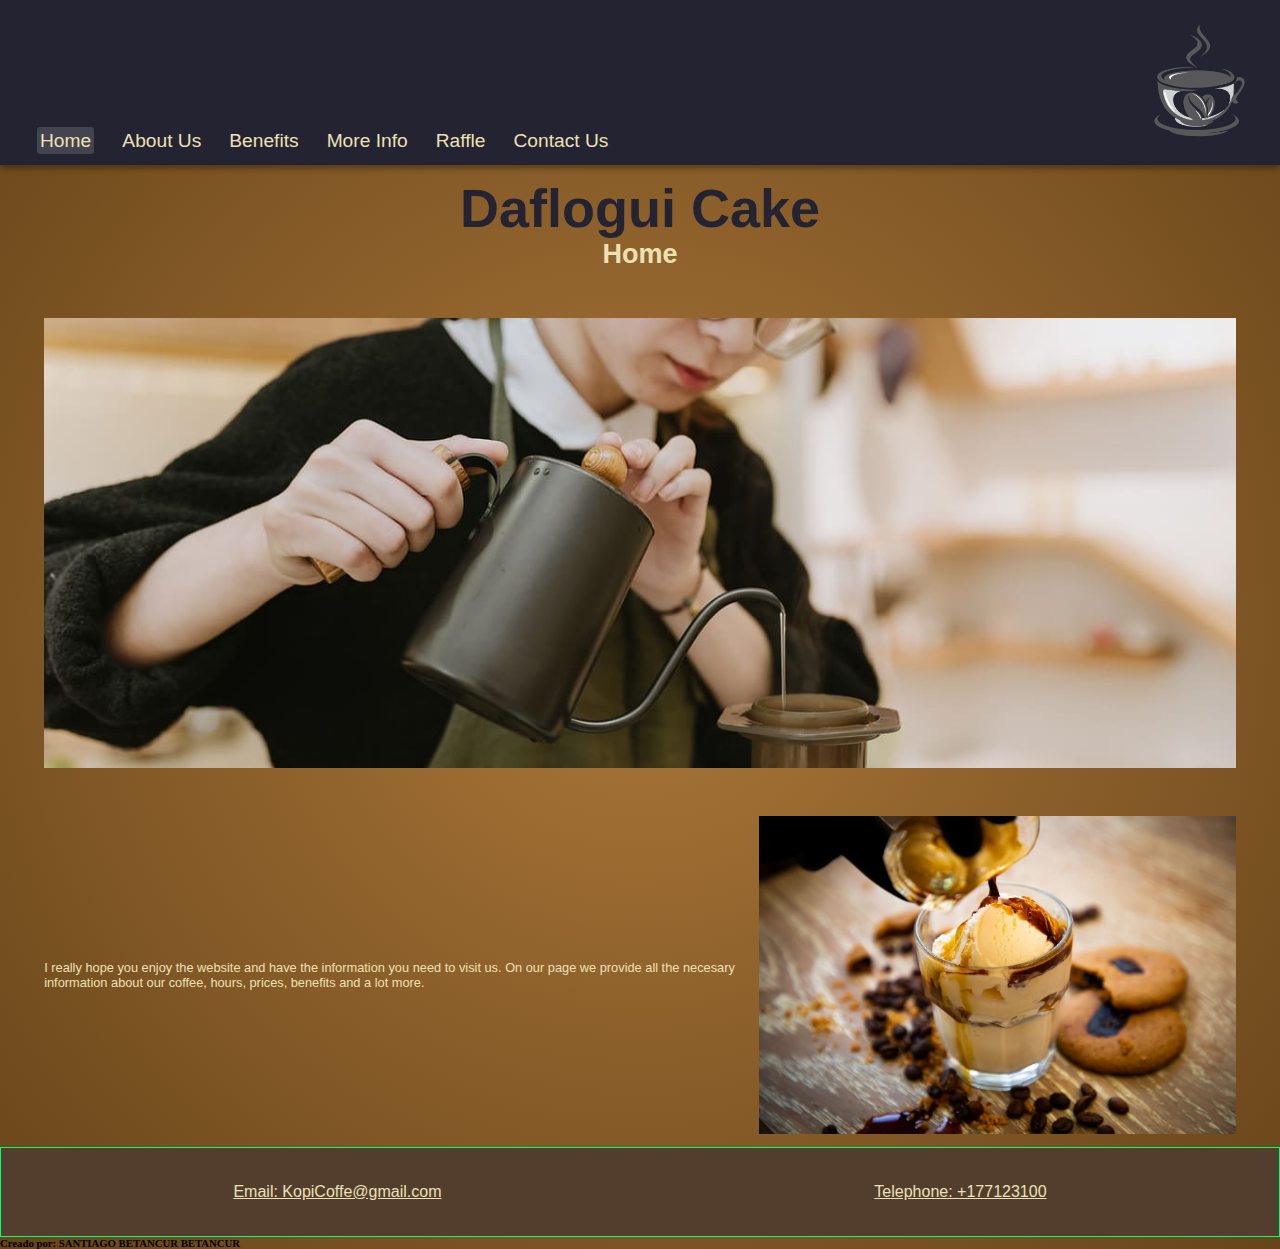
<file: index.html>
<!DOCTYPE html>
<html lang="en">
<head>
    <meta charset="UTF-8">
    <meta http-equiv="X-UA-Compatible" content="IE=edge">
    <meta name="viewport" content="width=device-width, initial-scale=1.0">
    <link rel="stylesheet" href="./Assets/StyleCSS/style.css">
    <link rel="shortcut icon" href="./Assets/Images/icon.png" type="image/x-icon">
    <title>Daflogui Cake| Home</title>
</head>
<body>
    <header>
        <nav id="button_Container">
            <a href="#" id="push">Home</a>
            <a href="./Assets/Pages/aboutUs.html">About Us</a>
            <a href="./Assets/Pages/benefits.html">Benefits</a>
            <a href="./Assets/Pages/moreInfo.html">More Info</a>
            <a href="./Assets/Pages/raffle.html">Raffle</a>
            <a href="./Assets/Pages/contact.html">Contact Us</a>
        </nav>

        <div id="logoNav">
            <img src="./Assets/Images/logo.png" alt="">
        </div>
    </header>

    <main>
        <section class="encabezado">
            <h1 class="titulo">Daflogui Cake</h1>
            <h2 class="subtitulo">Home</h2>
        </section>

        <div class="cont1">
            <img id="imgC1" src="./Assets/Images/making-coffee.jpg" alt=""><!--   -->
        </div>

        <section class="cont2">
            <h4 class="txtHome">I really hope you enjoy the website and have the information you need to visit us. On our page we provide all the necesary information about our coffee, hours, prices, benefits and a lot more.</h4>

            <img id="imgC2" src="./Assets/Images/icecream.jpg" alt="" ><!--  id="imgC2"  -->
        </section>
    </main>

    <footer>
        <section class="footInfo">
            <a href="mailto:KopiCoffe@gmail.com">Email: KopiCoffe@gmail.com</a>
            <a href="tel:+177123100">Telephone: +177123100 </a>
        </section>
        <h6>Creado por: SANTIAGO BETANCUR BETANCUR</h6>   
    </footer>
</body>
</html>
</file>
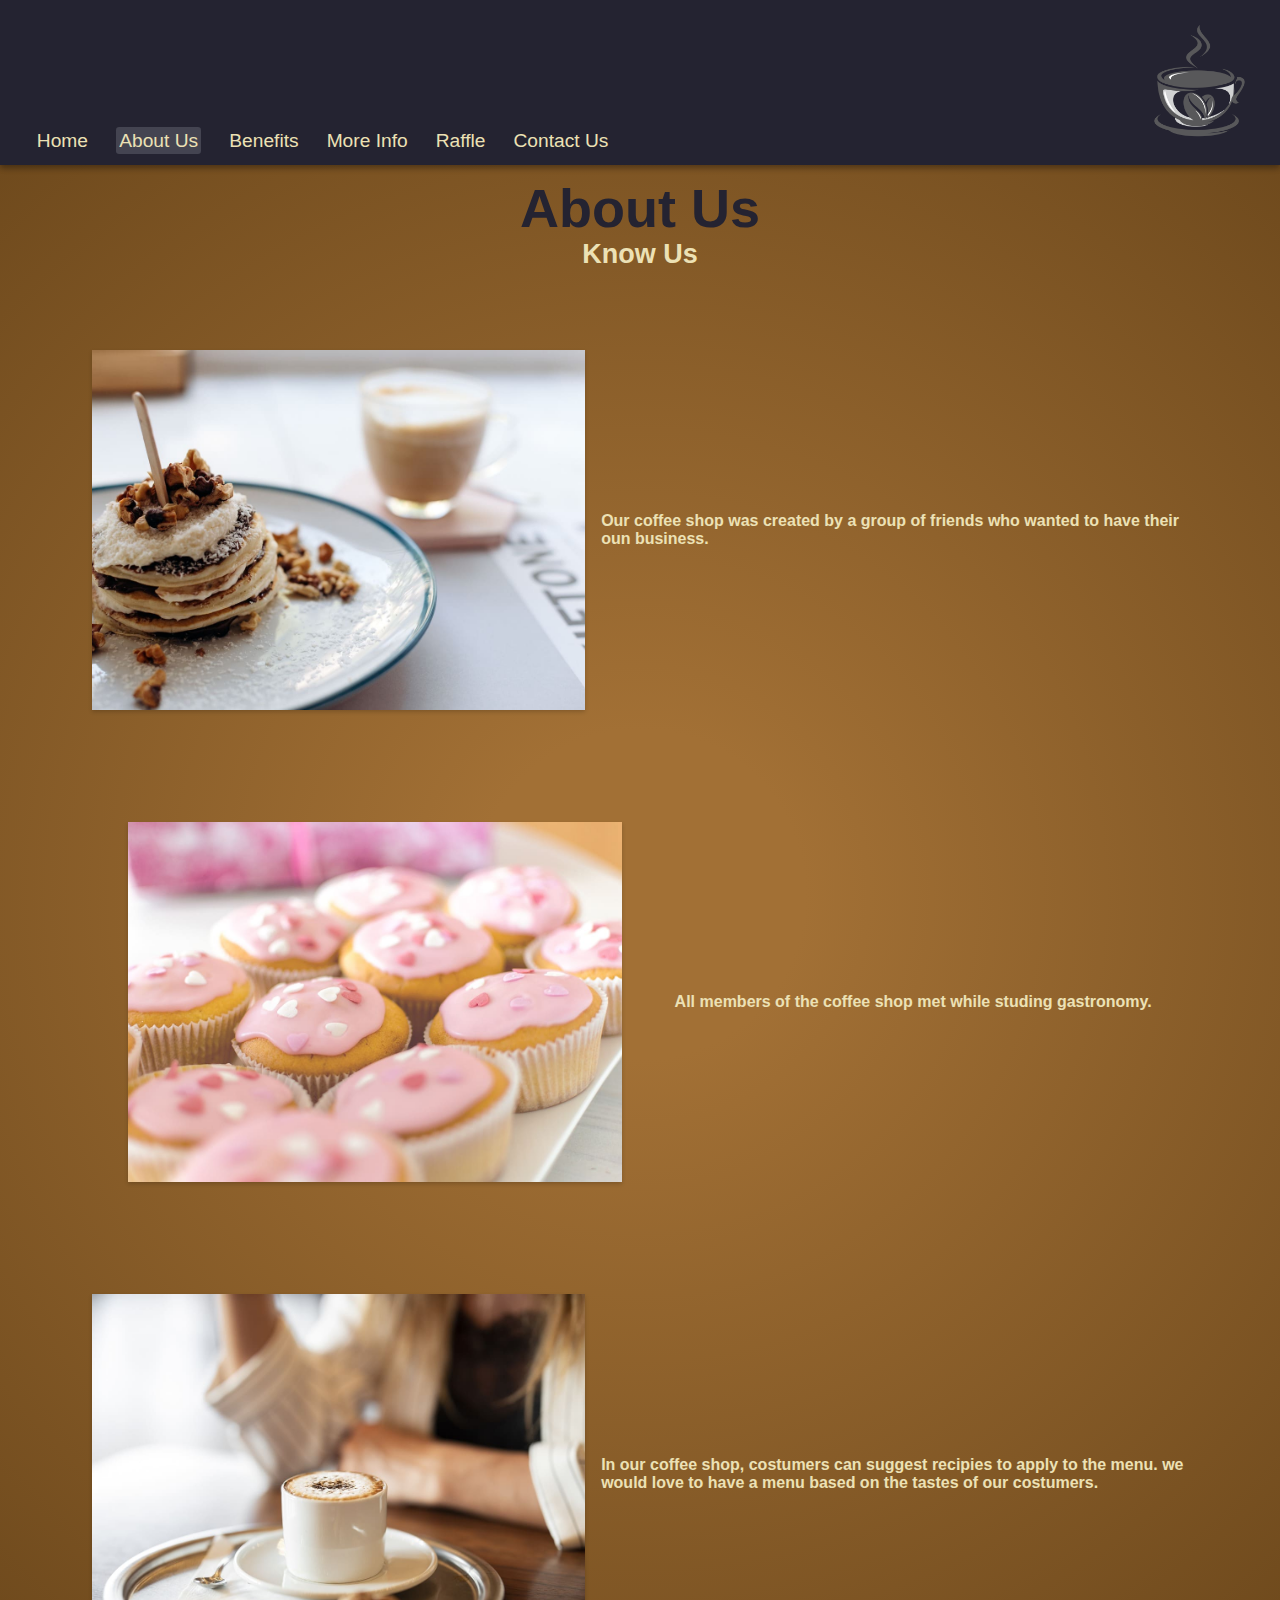
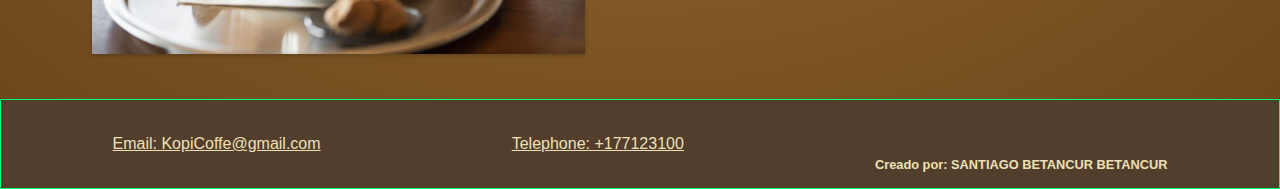
<file: Assets/Pages/aboutUs.html>
<!DOCTYPE html>
<html lang="en">
<head>
    <meta charset="UTF-8">
    <meta http-equiv="X-UA-Compatible" content="IE=edge">
    <meta name="viewport" content="width=device-width, initial-scale=1.0">
    <link rel="stylesheet" href="../StyleCSS/style.css">
    <link rel="shortcut icon" href="../Images/icon.png" type="image/x-icon">
    <title>Daflogui Cake| About Us</title>
</head>
<body>
    <header>
        <nav id="button_Container">
            <a href="../../index.html">Home</a>
            <a href="#" id="push">About Us</a>
            <a href="./benefits.html">Benefits</a>
            <a href="./moreInfo.html">More Info</a>
            <a href="./raffle.html">Raffle</a>
            <a href="./contact.html">Contact Us</a>
        </nav>

        <div id="logoNav">
                <img src="../Images/logo.png" alt="">
        </div>
    </header>



    <main>
        <section class="encabezado">
            <h1 class="titulo">About Us</h1>
            <h2 class="subtitulo">Know Us</h2>
        </section>

        <section class="products">
            <img id="items1" src="../Images/pancakes.jpg" alt="">
            <h4>Our coffee shop was created by a group of friends who wanted to have their oun business.</h4>
        </section>

        <section class="products">
            <img id="items2" src="../Images/mini-cakes.jpg" alt="">
            <h4>All members of the coffee shop met while studing gastronomy.</h4>
        </section>

        <section class="products">
            <img id="items3" src="../Images/womancoffee.jpg" alt="">
            <h4>In our coffee shop, costumers can suggest recipies to apply to the menu. we would love to have a menu based on the tastes of our costumers. </h4>
        </section>

    </main>
    <footer class="footInfo">       
        <a href="mailto:KopiCoffe@gmail.com">Email: KopiCoffe@gmail.com</a>
        <a href="tel:+177123100">Telephone: +177123100 </a>
    
        <h6>Creado por: SANTIAGO BETANCUR BETANCUR</h6>
</footer>
</body>
</html>
</file>
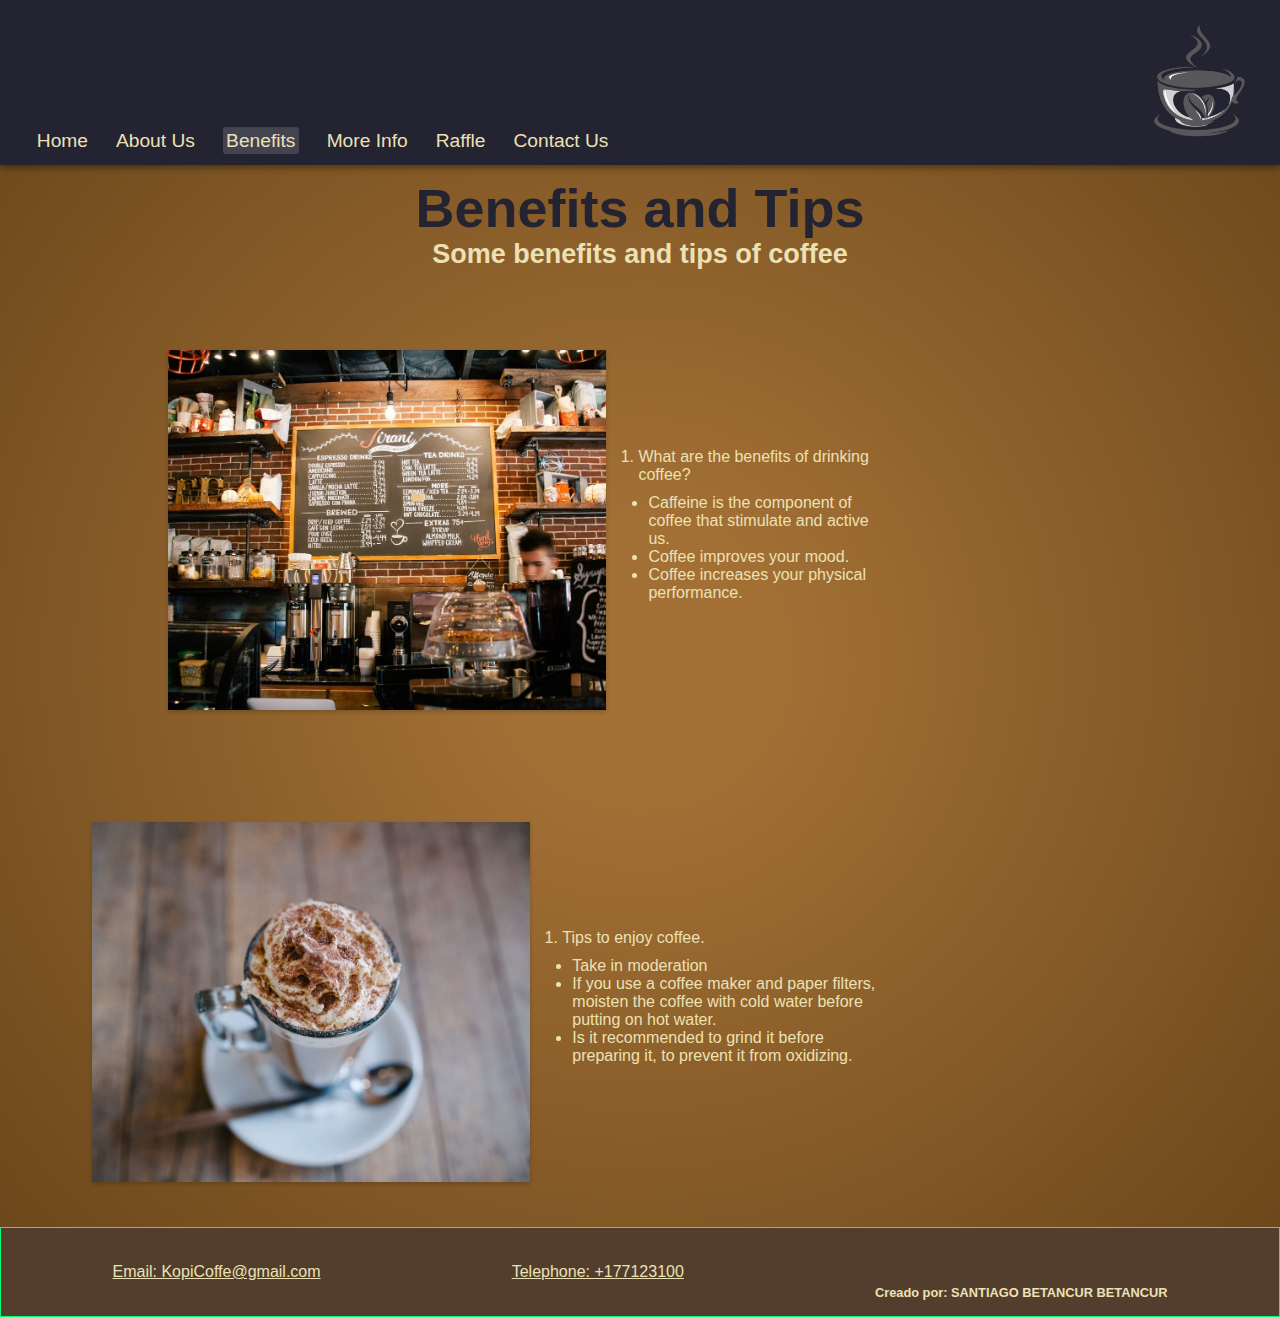
<file: Assets/Pages/benefits.html>
<!DOCTYPE html>
<html lang="en">
<head>
    <meta charset="UTF-8">
    <meta http-equiv="X-UA-Compatible" content="IE=edge">
    <meta name="viewport" content="width=device-width, initial-scale=1.0">
    <link rel="stylesheet" href="../StyleCSS/style.css">
    <link rel="shortcut icon" href="../Images/icon.png" type="image/x-icon">
    <title>Daflogui Cake| Benefits</title>
</head>
<body>
    <header>
        <nav id="button_Container">
            <a href="../../index.html">Home</a>
            <a href="./aboutUs.html">About Us</a>
            <a href="#" id="push">Benefits</a>
            <a href="./moreInfo.html">More Info</a>
            <a href="./raffle.html">Raffle</a>
            <a href="./contact.html">Contact Us</a>
        </nav>

        <div id="logoNav">
                <img src="../Images/logo.png" alt="">
        </div>
    </header>
            
    <main>
        <section class="encabezado">
            <h1 class="titulo">Benefits and Tips</h1>
            <h2 class="subtitulo">Some benefits and tips of coffee</h2>
            </section>
        
        <section class="benefits">
            <img id="whyCoffee" src="../Images/coffee.jpg" alt="">

            <div>
            <ol>
                <li>What are the benefits of drinking coffee?</li>
                    <ul>
                        <li>Caffeine is the component of coffee that stimulate and active us.</li>
                        <li>Coffee improves your mood.</li>
                        <li>Coffee increases your physical performance.</li>
                    </ul>
                </li>
            </ol>
        </div>
        </section>
        
        <section class="benefits">        
                <img id="whyCoffee" src="../Images/cup-coffee.jpg" alt="">
            
            <div>
            <ol>    
                <li>Tips to enjoy coffee.</li>
                <ul>
                    <li>Take in moderation</li>
                    <li>If you use a coffee maker and paper filters, moisten the coffee with cold water before putting on hot water.</li>
                    <li>Is it recommended to grind it before preparing it, to prevent it from oxidizing.</li>
                </ul>
            </ol>
            </div>

        </section>

    </main>
    <footer class="footInfo">       
            <a href="mailto:KopiCoffe@gmail.com">Email: KopiCoffe@gmail.com</a>
            <a href="tel:+177123100">Telephone: +177123100 </a>
        
            <h6>Creado por: SANTIAGO BETANCUR BETANCUR</h6>
    </footer>
</body>
</html>
</file>
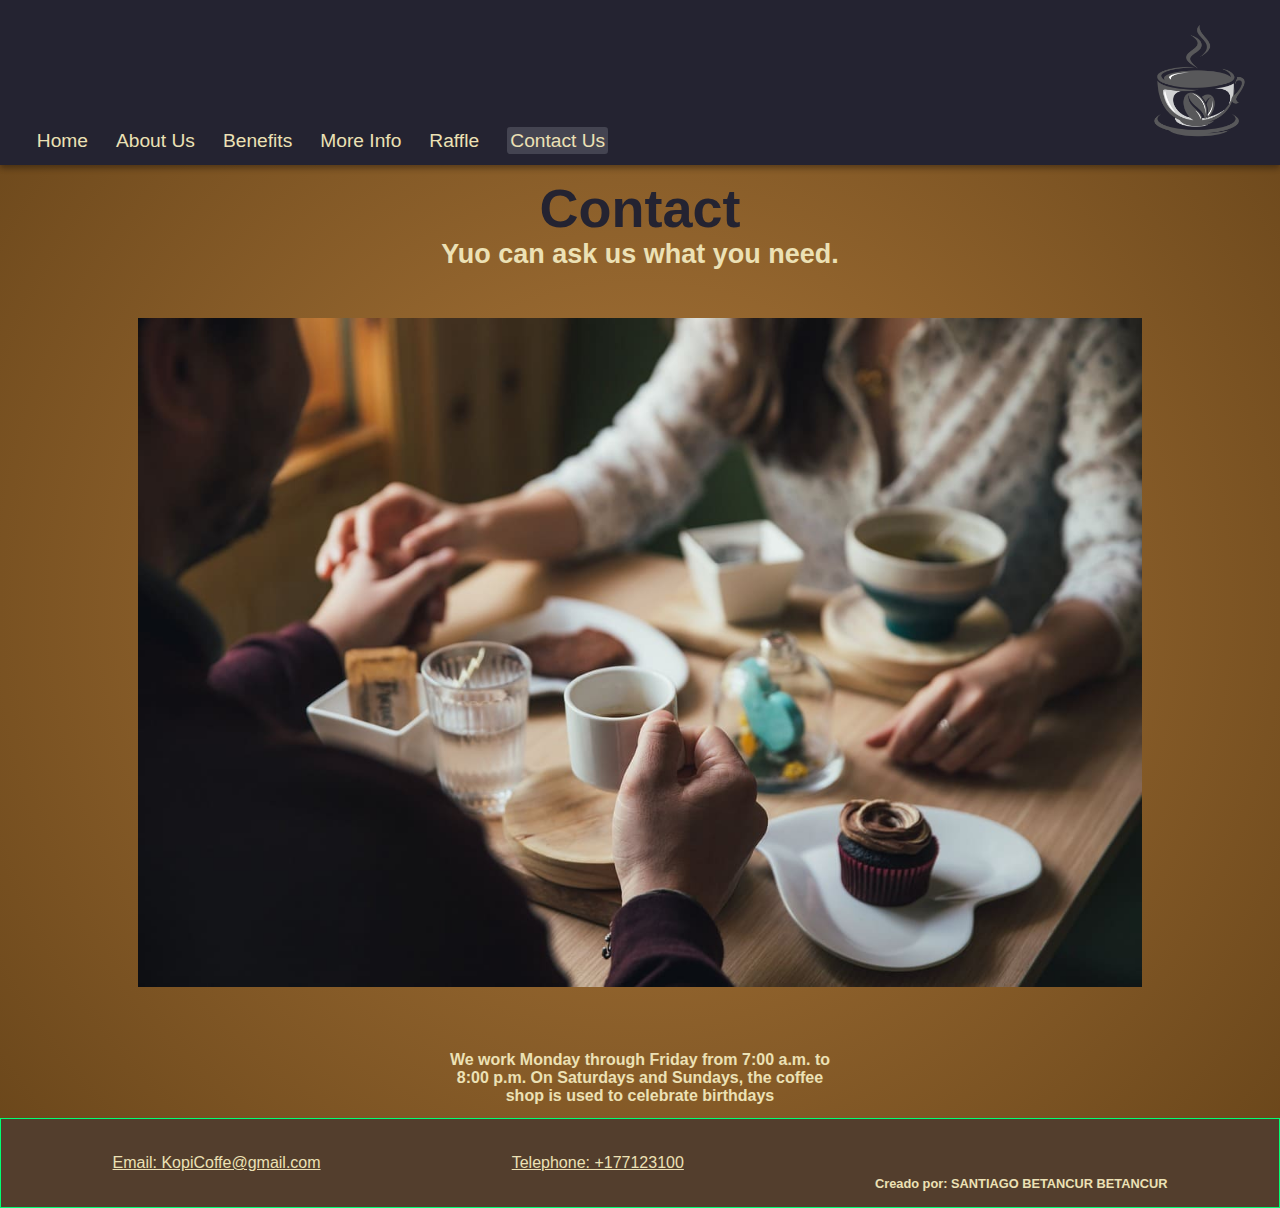
<file: Assets/Pages/contact.html>
<!DOCTYPE html>
<html lang="en">
<head>
    <meta charset="UTF-8">
    <meta http-equiv="X-UA-Compatible" content="IE=edge">
    <meta name="viewport" content="width=device-width, initial-scale=1.0">
    <link rel="stylesheet" href="../StyleCSS/style.css">
    <link rel="shortcut icon" href="../Images/icon.png" type="image/x-icon">
    <title>Daflogui Cake| Contact Us</title>
</head>
<body>
    <header>
        <nav id="button_Container">
            <a href="../../index.html">Home</a>
            <a href="./aboutUs.html">About Us</a>
            <a href="./benefits.html">Benefits</a>
            <a href="./moreInfo.html">More Info</a>
            <a href="./raffle.html">Raffle</a>
            <a href="#" id="push">Contact Us</a>
        </nav>

        <div id="logoNav">
            <img src="../Images/logo.png" alt="">
        </div>

    </header>
        
        <h1 class="titulo"></h1>
        <h2 class="subtitulo"></h2>
    </header>
    <main>
        <section class="encabezado">
            <h1 class="titulo">Contact</h1>
            <h2 class="subtitulo">Yuo can ask us what you need.</h2>
        </section>

        <section class="topImage">
            <img src="../Images/two-people.jpg" alt="">
            <h3>We work Monday through Friday from 7:00 a.m. to 8:00 p.m.
                On Saturdays and Sundays, the coffee shop is used to celebrate birthdays</h3>
        </section>

    </main>
    <footer class="footInfo">       
            <a href="mailto:KopiCoffe@gmail.com">Email: KopiCoffe@gmail.com</a>
            <a href="tel:+177123100">Telephone: +177123100 </a>
        
            <h6>Creado por: SANTIAGO BETANCUR BETANCUR</h6>
    </footer>
</body>
</html>
</file>
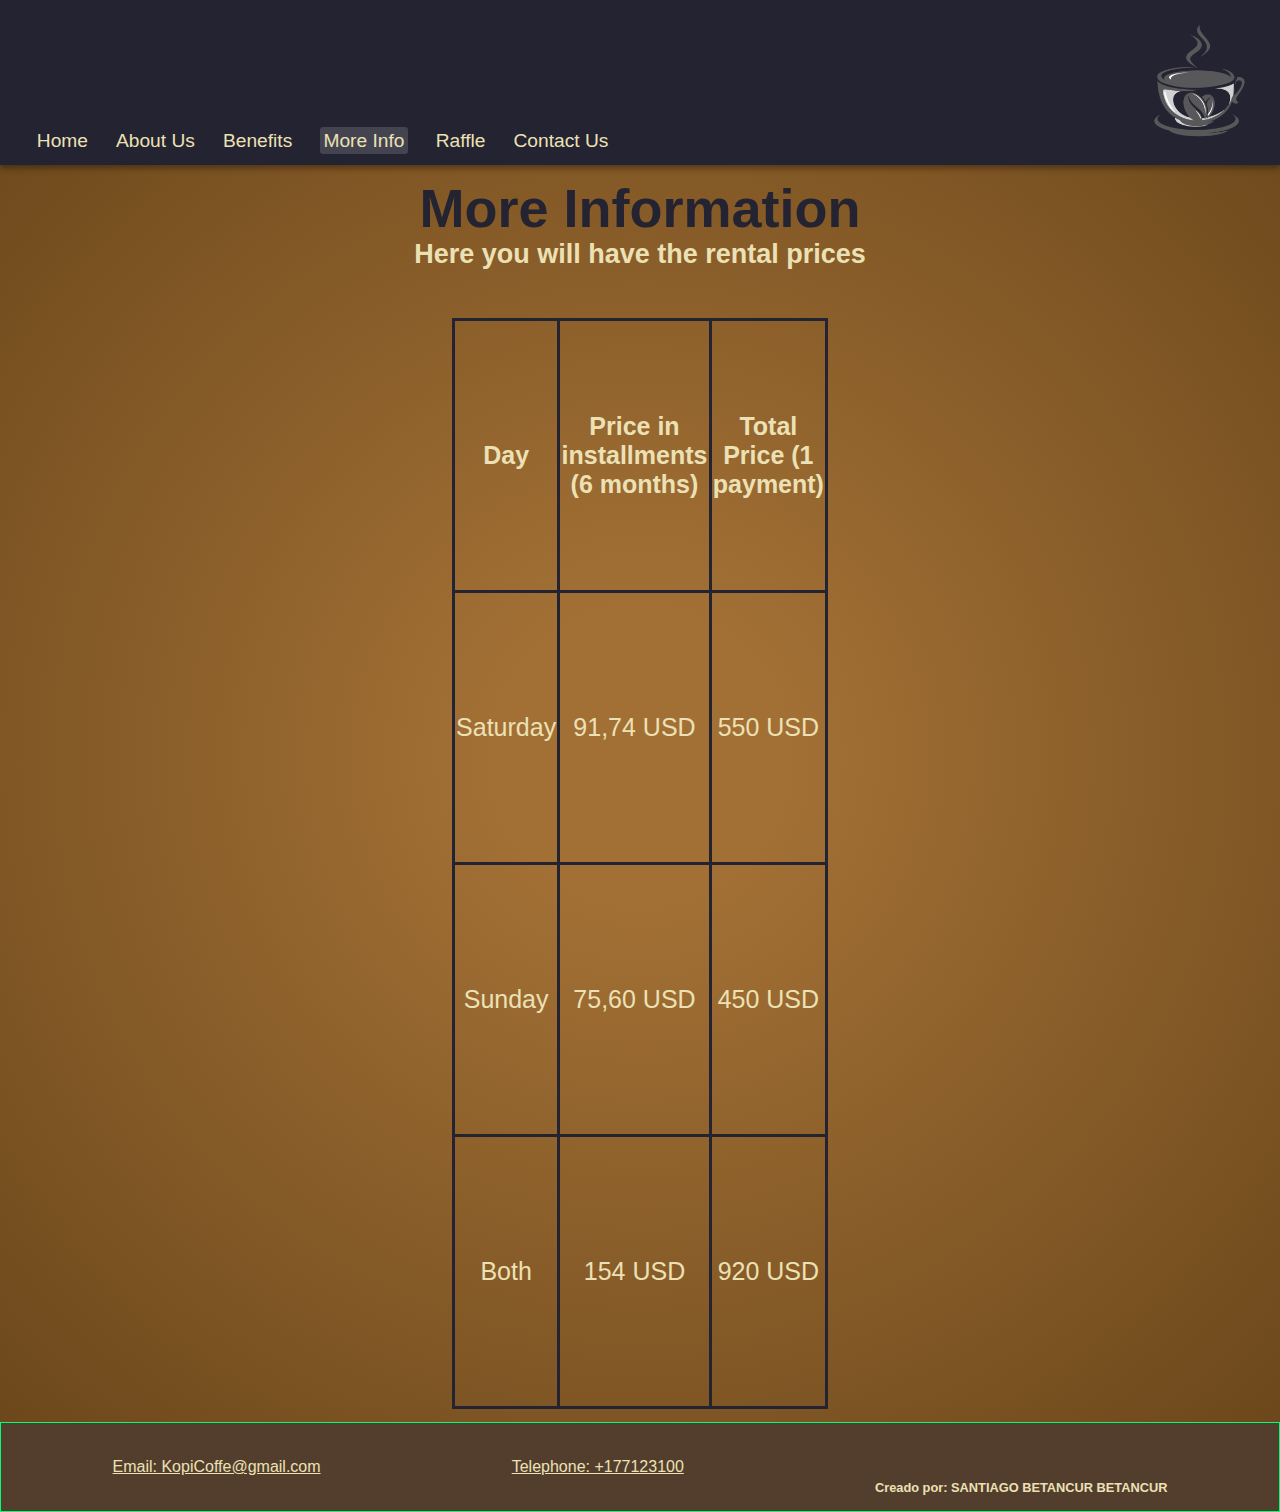
<file: Assets/Pages/moreInfo.html>
<!DOCTYPE html>
<html lang="en">
<head>
    <meta charset="UTF-8">
    <meta http-equiv="X-UA-Compatible" content="IE=edge">
    <meta name="viewport" content="width=device-width, initial-scale=1.0">
    <link rel="stylesheet" href="../StyleCSS/style.css">
    <link rel="shortcut icon" href="../Images/icon.png" type="image/x-icon">
    <title>Daflogui Cake| More Info</title>
</head>
<body>
    <header>
        <nav id="button_Container">
            <a href="../../index.html">Home</a>
            <a href="./aboutUs.html">About Us</a>
            <a href="./benefits.html">Benefits</a>
            <a href="#" id="push">More Info</a>
            <a href="./raffle.html">Raffle</a>
            <a href="./contact.html">Contact Us</a>
        </nav>

            <div id="logoNav">
                <img src="../Images/logo.png" alt="">
            </div>
    </header>
    
    <main>
        <section class="encabezado">
            <h1 class="titulo">More Information</h1>
            <h2 class="subtitulo">Here you will have the rental prices</h2>
        </section>

        <section class="prices">
        <table >
            <tr>
            <th>Day</th>
            <th>Price in installments (6 months)</th>
            <th>Total Price (1 payment)</th>
            </tr>

            <tr>
                <td>Saturday</td>
                <td>91,74 USD</td>
                <td>550 USD</td>
            </tr>

            <tr>
                <td>Sunday</td>
                <td>75,60 USD</td>
                <td>450 USD</td>
            </tr>

            <tr>
                <td>Both</td>
                <td>154 USD</td>
                <td>920 USD</td>
            </tr>
            
        </table>
    </section>
    </main>
    <footer class="footInfo">       
            <a href="mailto:KopiCoffe@gmail.com">Email: KopiCoffe@gmail.com</a>
            <a href="tel:+177123100">Telephone: +177123100 </a>
        
            <h6>Creado por: SANTIAGO BETANCUR BETANCUR</h6>
    </footer>
</body>
</html>
</file>
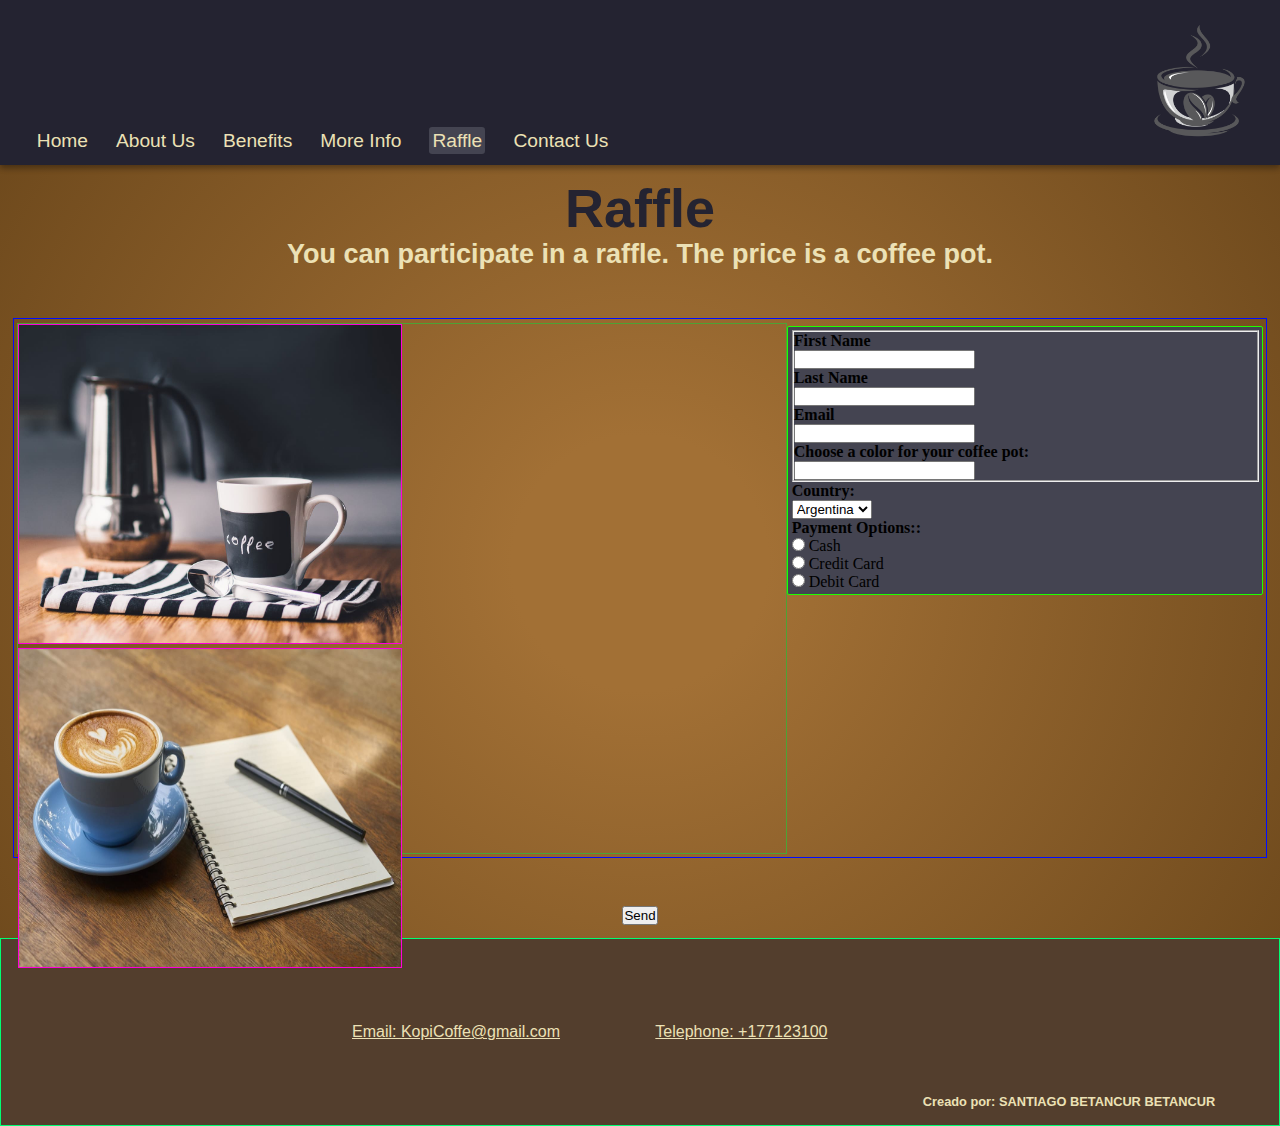
<file: Assets/Pages/raffle.html>
<!DOCTYPE html>
<html lang="en">
<head>
    <meta charset="UTF-8">
    <meta http-equiv="X-UA-Compatible" content="IE=edge">
    <meta name="viewport" content="width=device-width, initial-scale=1.0">
    <link rel="shortcut icon" href="../Images/icon.png" type="image/x-icon">
    <link rel="stylesheet" href="../StyleCSS/style.css">
    <title>Daflogui Cake| Raffle</title>
</head>
<body>
    <header>
        <nav id="button_Container">
            <a href="../../index.html">Home</a>
            <a href="./aboutUs.html">About Us</a>
            <a href="./benefits.html">Benefits</a>
            <a href="./moreInfo.html">More Info</a>
            <a href="#" id="push">Raffle</a>
            <a href="./contact.html">Contact Us</a>
        </nav>

        <div id="logoNav">
            <img src="../Images/logo.png" alt="">
        </div>
    </header>

    <main>
        <section class="encabezado">
            <h1 class="titulo">Raffle</h1>
            <h2 class="subtitulo">You can participate in a raffle. The price is a coffee pot.</h2>
        </section>

        <Section class="formContain">
                <div id="imgForm">
                    <img src="../Images/cup-w-coffee.jpg" alt="">
                    <img src="../Images/heart-coffee.jpg" alt="">
                </div>  
                
                <form action="./show_data.html">
                    <fieldset class="form">
                <!-- PERSONAL DATA -->
                    <h4>First Name</h4>
                    <label for="name"></label>
                    <input type="text" id="name">

                    <h4>Last Name</h4>
                    <label for="lastname"></label>
                    <input type="text" id="lastname">

                    <h4>Email</h4>
                    <label for="email"></label>
                    <input type="text" id="email">
                    <!-- CHOOSE -->
                    <h4>Choose a color for your coffee pot:</h4>
                    <label for="colorpot"></label>
                    <input type="text" id="colorpot">
                    </fieldset>

                    <h4>Country:</h4>
                    <label for="country"></label>
                    <select name="paisSelect" id="country">
                    <option>Argentina</option>
                    <option>Chile</option>
                    <option>Colombia</option>
                </select>
                
                    <!-- PAYMENT -->
                <h4>Payment Options::</h4>
                <input type="radio" id="cash" name="payment" value="cash">
                <label for="cash">Cash</label>
                <br>
                <input type="radio" id="credit" name="payment" value="credit">
                <label for="credit">Credit Card</label>
                <br>
                <input type="radio" id="debit" name="payment" value="debit">
                <label for="debit">Debit Card</label>
            </fieldset>
        </Section>
        <input type="submit" value="Send">
        </form>

<!-- MAPA FLORIDA -->



    </main>
    
    <footer class="footInfo">
        
        <div id="mapFoot">
            <iframe id="map" src="https://www.google.com/maps/embed?pb=!1m18!1m12!1m3!1d112735.25406301909!2d-82.53668033038366!3d27.994609572276744!2m3!1f0!2f0!3f0!3m2!1i1024!2i768!4f13.1!3m3!1m2!1s0x88c2c3845812a1cb%3A0xc344aeb638f6ee7a!2sTampa%20Museum%20of%20Art!5e0!3m2!1ses!2sco!4v1682063517394!5m2!1ses!2sco" style="border:0;" allowfullscreen="" loading="lazy" referrerpolicy="no-referrer-when-downgrade"></iframe>
        </div>

            <a href="mailto:KopiCoffe@gmail.com">Email: KopiCoffe@gmail.com</a>
            <a href="tel:+177123100">Telephone: +177123100 </a>
        
            <h6>Creado por: SANTIAGO BETANCUR BETANCUR</h6>
    </footer>
    
    </body>
</html>
</file>
<file: Assets/StyleCSS/style.css>
*:not(dd){
    padding: 0;
    margin: 0;
    box-sizing: border-box;
    /* border: 1px solid red;  *//* BORDERS AYUDAN A COMPRENDER LA ESTRUCTURA Y LOGICA */
    }
    /* COMANDOS GENERALES */
body{
    background-color: #A27035;/* FONDO COLOR A TODAS LAS SECCIONES */
    background: radial-gradient(circle, rgba(162,112,53,1) 15%, rgba(103,68,25,1) 100%);
    }

header{
    min-height: 15vh;
    width: 100%;
    background-color: #242331;
    box-shadow: rgba(0, 0, 0, 0.16) 0px 3px 6px, rgba(0, 0, 0, 0.23) 0px 3px 6px;
    display: flex;
    justify-content: space-between;
    align-items: self-end;
    padding: 0.8rem;
}

main{
    min-height: 75vh;
    padding: 0.8rem;
    display: flex;
    flex-direction: column;
    }

/* footer{
    border: 1px solid rgb(0, 255, 115);
    
    margin-top: 1rem;
    background-color: #533E2D;
    font-size: 0.8rem;
    font-family: 'Franklin Gothic Medium', 'Arial Narrow', Arial, sans-serif;
    color: #ece1b5;
    text-align: center;
} */


.footInfo{
    border: 1px solid rgb(0, 255, 115);
    min-height: 10vh;
    display: flex;
    justify-content:space-around;
    align-items: end;
    padding: 1rem;
    object-fit: cover;
   background-color: #533E2D;
}

#map{
    min-height: 7vh;
    width: 15vw;
    object-fit: contain;
}

.footInfo >a{
    font-size: 1rem;
    font-family: 'Franklin Gothic Medium', 'Arial Narrow', Arial, sans-serif;
    text-decoration: none;
    color: #ece1b5;
    align-self:center;
    text-decoration:underline;
}

.footInfo >h6{
    font-size: 0.8rem;
    font-family: 'Franklin Gothic Medium', 'Arial Narrow', Arial, sans-serif;
    text-decoration: none;
    color: #ece1b5;
}

 #push {/* ESTILO EN PUSH */
    background-color: #444451;
    padding: 0.2rem;
    border-radius: 0.2rem;
    }

nav > a {/* ESTILO BOTONES DE NAVEGACIÓN */
    /* border: 1px solid rgb(0, 255, 115); */
    /* height: 1.2rem; */
    font-size: 1.2rem;
    font-family: 'Franklin Gothic Medium', 'Arial Narrow', Arial, sans-serif;
    color:#ece1b5;;
    text-decoration: none;
    margin-left: 1.5rem;

}

#logoNav{
    max-height: 100vh;
    object-fit:cover;
}

#logoNav img{
    /* border: 1px solid rgb(13, 0, 255); */
    height: 15vh;
    /* object-fit:fill; */
}

    /* HOME */

.encabezado{
    text-align: center;
}

.titulo{
    font-size: 6vh;
    font-family: 'Franklin Gothic Medium', 'Arial Narrow', Arial, sans-serif;
    font-weight: bold;
    color: #242331;
    }

.subtitulo{
    font-size: 3vh;
    font-family: 'Franklin Gothic Medium', 'Arial Narrow', Arial, sans-serif;
    color: #ece1b5;
}

.cont1{    
    width: 95%;
    height:50vh;
}

.cont1 img{    
    width: 100%;
    height: 100%;
    object-fit: cover;
    object-position: top;
}

.cont2{
    width: 95%;
    display: flex;
    justify-content: space-around;
    align-items: center;
    gap: 1rem;
}

.txtHome{
    /* border: 2px solid red; */
    width: 80%;
    height: 100%;
    font-size: 0.8rem;
    font-family: 'Franklin Gothic Medium', 'Arial Narrow', Arial, sans-serif;
    font-weight: lighter;
    color: #ece1b5;
}

#imgC2{
    width: 40%;
}

/* ABOUT US */

main{
    min-height: 60vh;
    display: flex;
    justify-content: center;
    align-items: center;
    gap: 3rem;
}
.encabezado{
    width: 80%;
    text-align: center;
}

.products{
    width: 90%;
    gap: 1rem;
    margin: 1rem;
    padding: 1rem;
    display: flex;
    justify-content: space-evenly;
    align-items: center;
}

.products > h4{
    font-size: 1rem;
    font-family: 'Franklin Gothic Medium', 'Arial Narrow', Arial, sans-serif;
    color:#ece1b5;
}
#items1,#items2,#items3{
    height: 40vh;
    width: 45%;
    object-fit: cover;
    box-shadow: rgba(0, 0, 0, 0.18) 0px 2px 4px;
}


/* BENEFITS AND TIPS */

.benefits{
    width: 90%;
    gap: 1rem;
    margin: 1rem;
    padding: 1rem;
    display: flex;
    justify-content: center;
    align-items:center;
}

.benefits>h4{
    font-size: 1rem;
    font-family: 'Franklin Gothic Medium', 'Arial Narrow', Arial, sans-serif;
    color:#ece1b5;
    margin-left: 1rem;
}

#whyCoffee{
    height: 40vh;
    width: 40%;
    object-fit: cover;
    box-shadow: rgba(0, 0, 0, 0.18) 0px 2px 4px;
}

li{
    font-size: 1rem;
    font-family: 'Franklin Gothic Medium', 'Arial Narrow', Arial, sans-serif;
    color: #ece1b5;
    height: 50%;
    width: 50%;
    margin-left: 1rem;
}

ul{
    margin: 10px;
list-style-type:disc
}

/* MORE INFORMATION */

.prices{
    font-size: 25px;
    font-family: 'Franklin Gothic Medium', 'Arial Narrow', Arial, sans-serif;
    color: #ece1b5;
    text-align: center;
    width: 30%;
    /* height: 80%; */
    display: flex;
    flex-grow: 0.7;
    justify-content: center;
}

table, tr, th, td{
    height: 17rem;
    width: 60rem;
    border: 3px solid #242331;
    border-collapse: collapse;
}
/* RAFFLE */

.formContain{
    border: 1px solid rgb(0, 13, 255);
    height: 60vh;
    width: 100%;
    padding: 0.2rem;
    display: flex;
    /* flex-direction: column; */
    justify-content:space-around;
    align-items: stretch;
}
form{
    border: 1px solid rgb(30, 255, 0);
    width: 45%;
    background-color: #444451;
    padding: 0.2rem;
    margin: auto;
    margin-top: 0.2rem;
    border-radius: 2px;
    
}

#imgForm{
    height: 100%;
    border: 1px solid #4da235;
    flex-direction: column;
    justify-content: space-around;
}

#imgForm>img{
    border: 1px solid rgb(255, 0, 217);
    height: 25vw;
    width: 50%;
}



/* CONTACTO */

.topImage{
    width: 80%;
    display: flex;
    flex-direction: column;
    align-items: center;
    gap: 4rem;
}

.topImage img{
    width: 100%;
}

h3{
    font-size: 1rem;
    font-family: 'Franklin Gothic Medium', 'Arial Narrow', Arial, sans-serif;
    color: #ece1b5;
    width: 40%;
    text-align: center;
}


/* MEDIA QUERY COMMANDS */
/* HOME US MQ */
@media only screen and (max-width:768px) {
header {
    position: sticky;
    top: 0;
    display: flex;
    align-content: space-evenly;
    /* align-items: center; */
}

footer {
    position: sticky;
    bottom: 0;
}

#logoNav img{
    display: flex;
    order: 1;
}

nav > a {
font-size:small;
align-content: space-around;
margin-left: 0.5rem;
}

.txtHome{
    font-size: small;
}

.cont2{
    flex-wrap: wrap;
}

#imgC2, #imgC1{
    width: 100%;
}
/* ABOUT US MQ */
.products{    
    flex-wrap: wrap;
}

#items1,#items2,#items3{
width: 100%;
}

/* BENEFITS US MQ */
.benefits{
    flex-wrap: wrap;
}

#whyCoffee{
    width: 100%;
}
ul{
    width: 100%;

}
</file>
